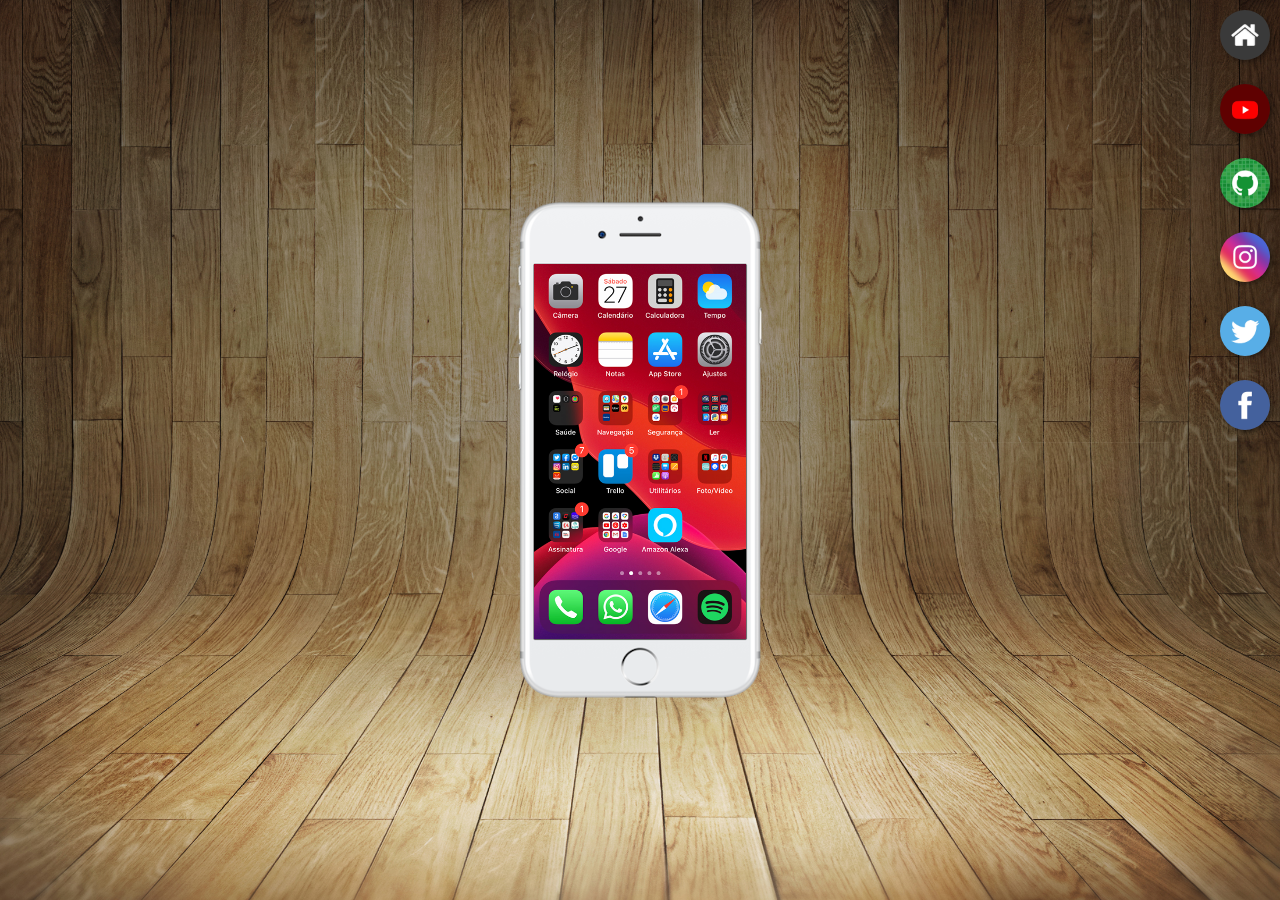
<file: index.html>
<!DOCTYPE html>
<html lang="pt-br">
<head>
    <meta charset="UTF-8">
    <meta http-equiv="X-UA-Compatible" content="IE=edge">
    <meta name="viewport" content="width=device-width, initial-scale=1.0">
    <link rel="shortcut icon" href="favicon.ico" type="image/x-icon">
    <link rel="stylesheet" href="estilos/style.css">
    <title>Projeto Redes Sociais</title>
</head>
<body>
    <section id="telefone">
        <iframe src="home.html" name="tela" id="tela" frameborder="0">
            Seu navegador não é compatível com isso.
        </iframe>
    </section>
    <section id="redes-sociais">
        <a href="home.html" target="tela"><img src="imagens/logo-home.jpg" alt=""></a> 
        <a href="youtube.html" target="tela"><img src="imagens/logo-youtube.jpg" alt=""></a>
        <a href="#" target="tela"><img src="imagens/logo-github.jpg" alt=""></a>
        <a href="#" target="tela"><img src="imagens/logo-instagram.jpg" alt=""></a>
        <a href="#" target="tela"><img src="imagens/logo-twitter.jpg" alt=""></a>
        <a href="#" target="tela"><img src="imagens/logo-facebook.jpg" alt=""></a>
    </section>
</body>
</html>
</file>
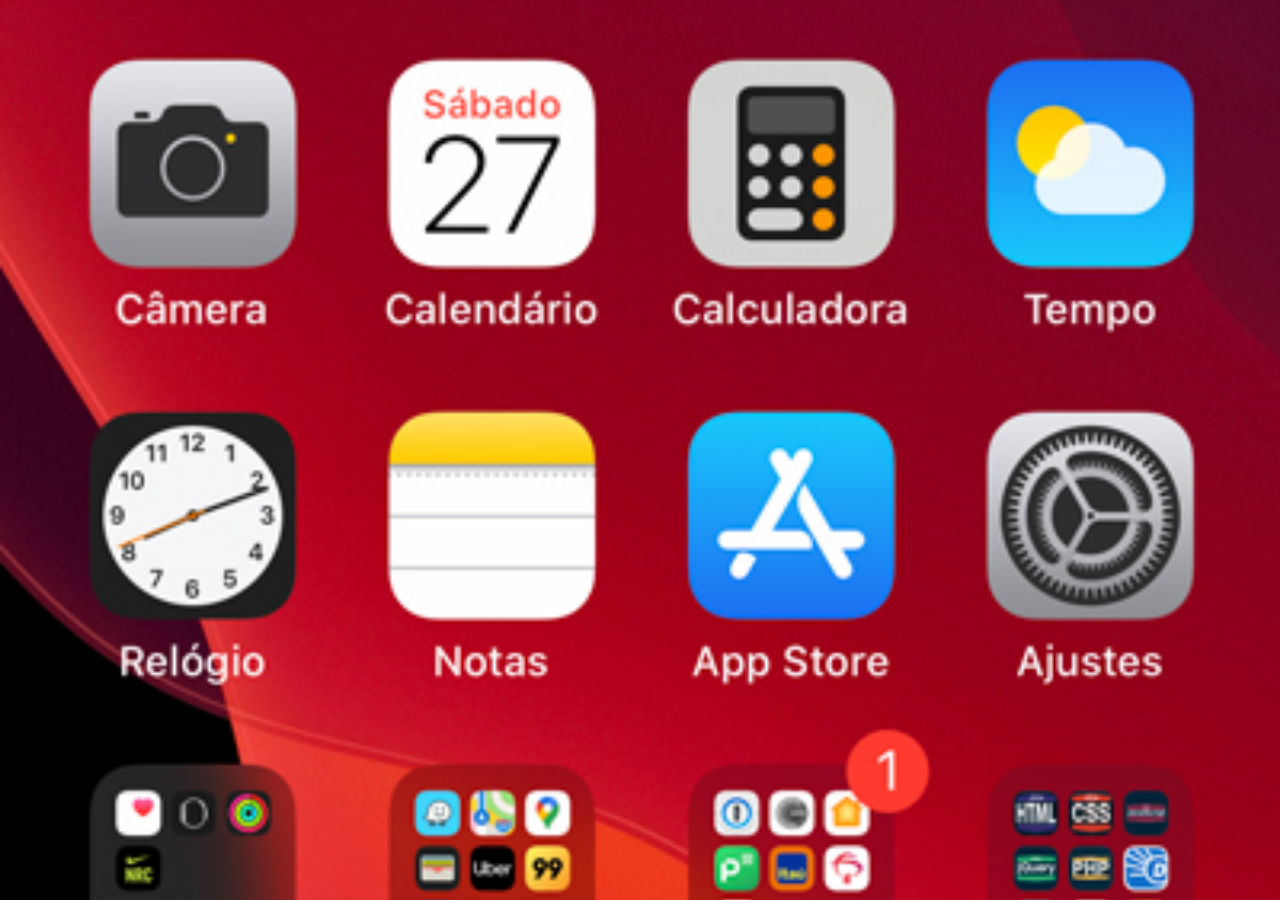
<file: home.html>
<!DOCTYPE html>
<html lang="pt-br">
<head>
    <meta charset="UTF-8">
    <meta http-equiv="X-UA-Compatible" content="IE=edge">
    <meta name="viewport" content="width=device-width, initial-scale=1.0">
    <title>Home</title>
    <style>
        *{
            margin: 0px;
            padding: 0px;
        }

        body {
            height: 100vh;
            width: 100vw;
            background: black url('imagens/tela-home.jpg') no-repeat top center;
            background-size: cover;
        }

    </style>
</head>
<body>
    
</body>
</html>
</file>
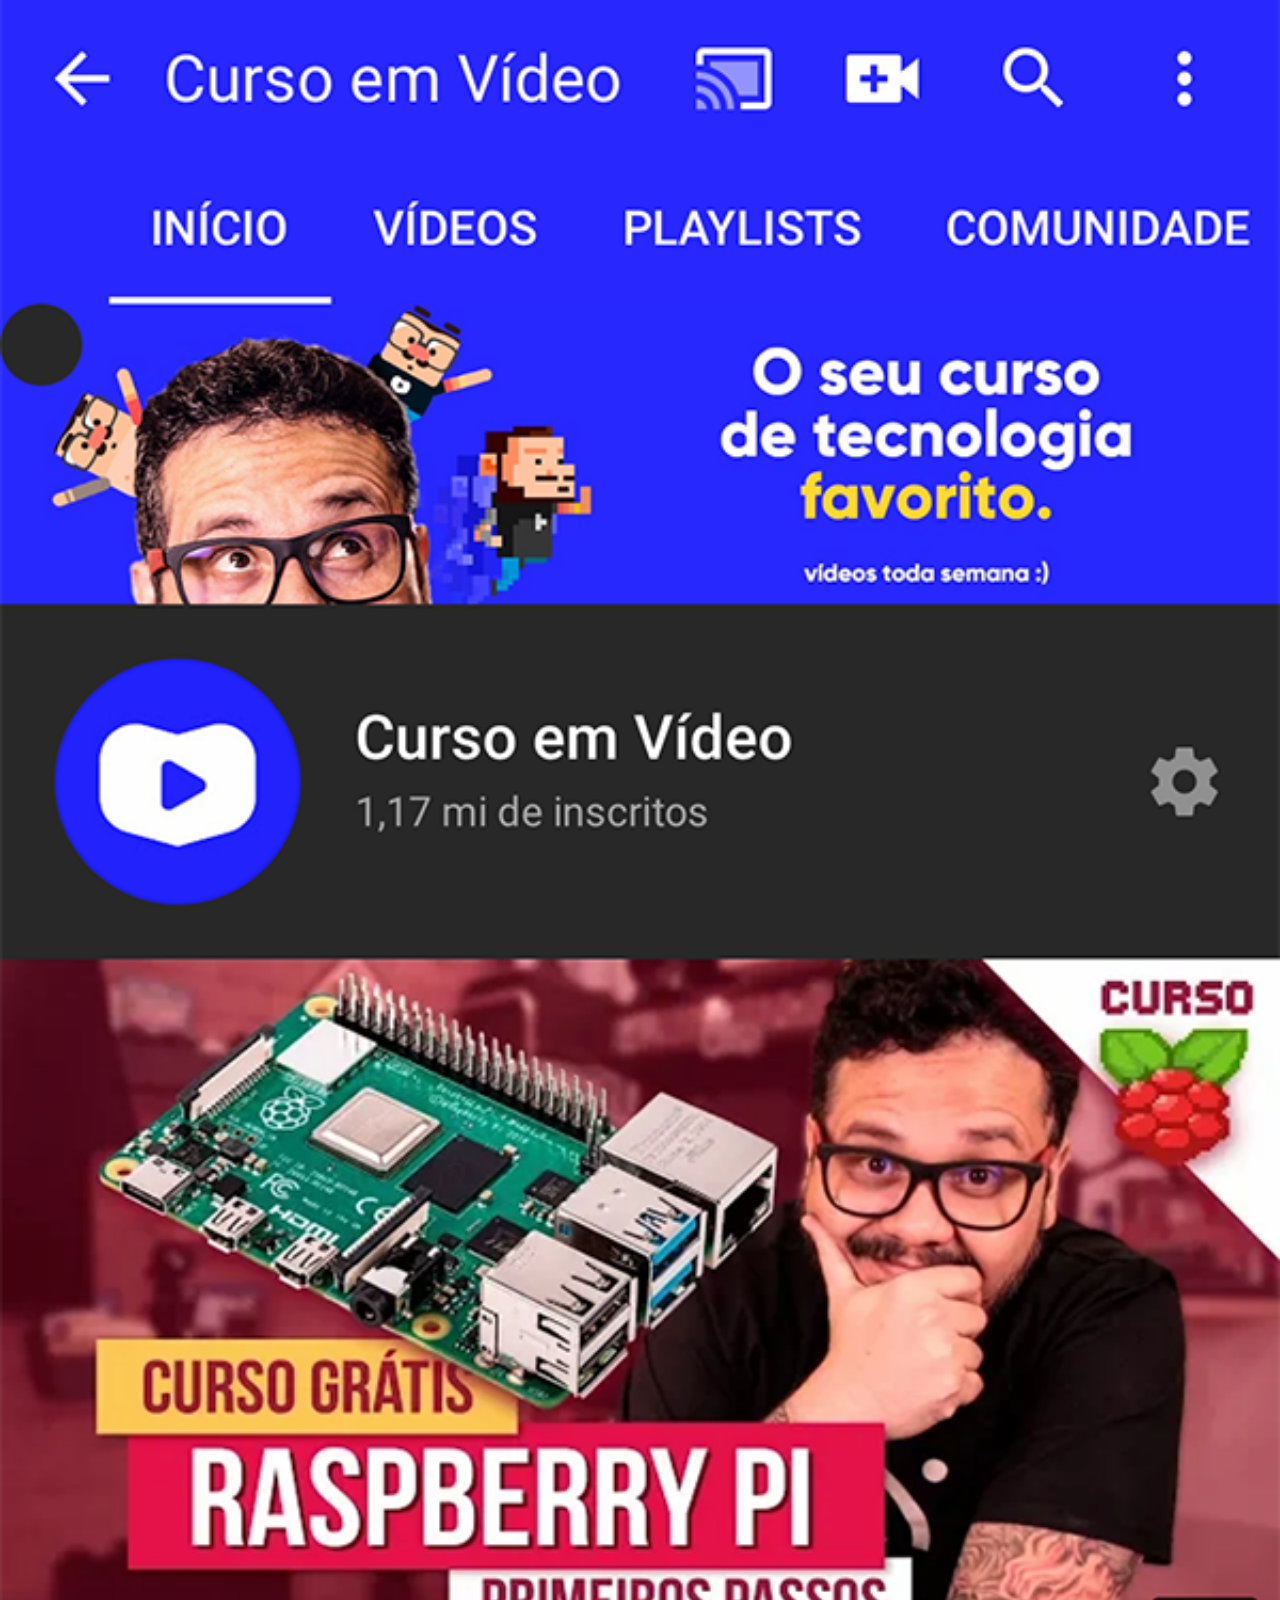
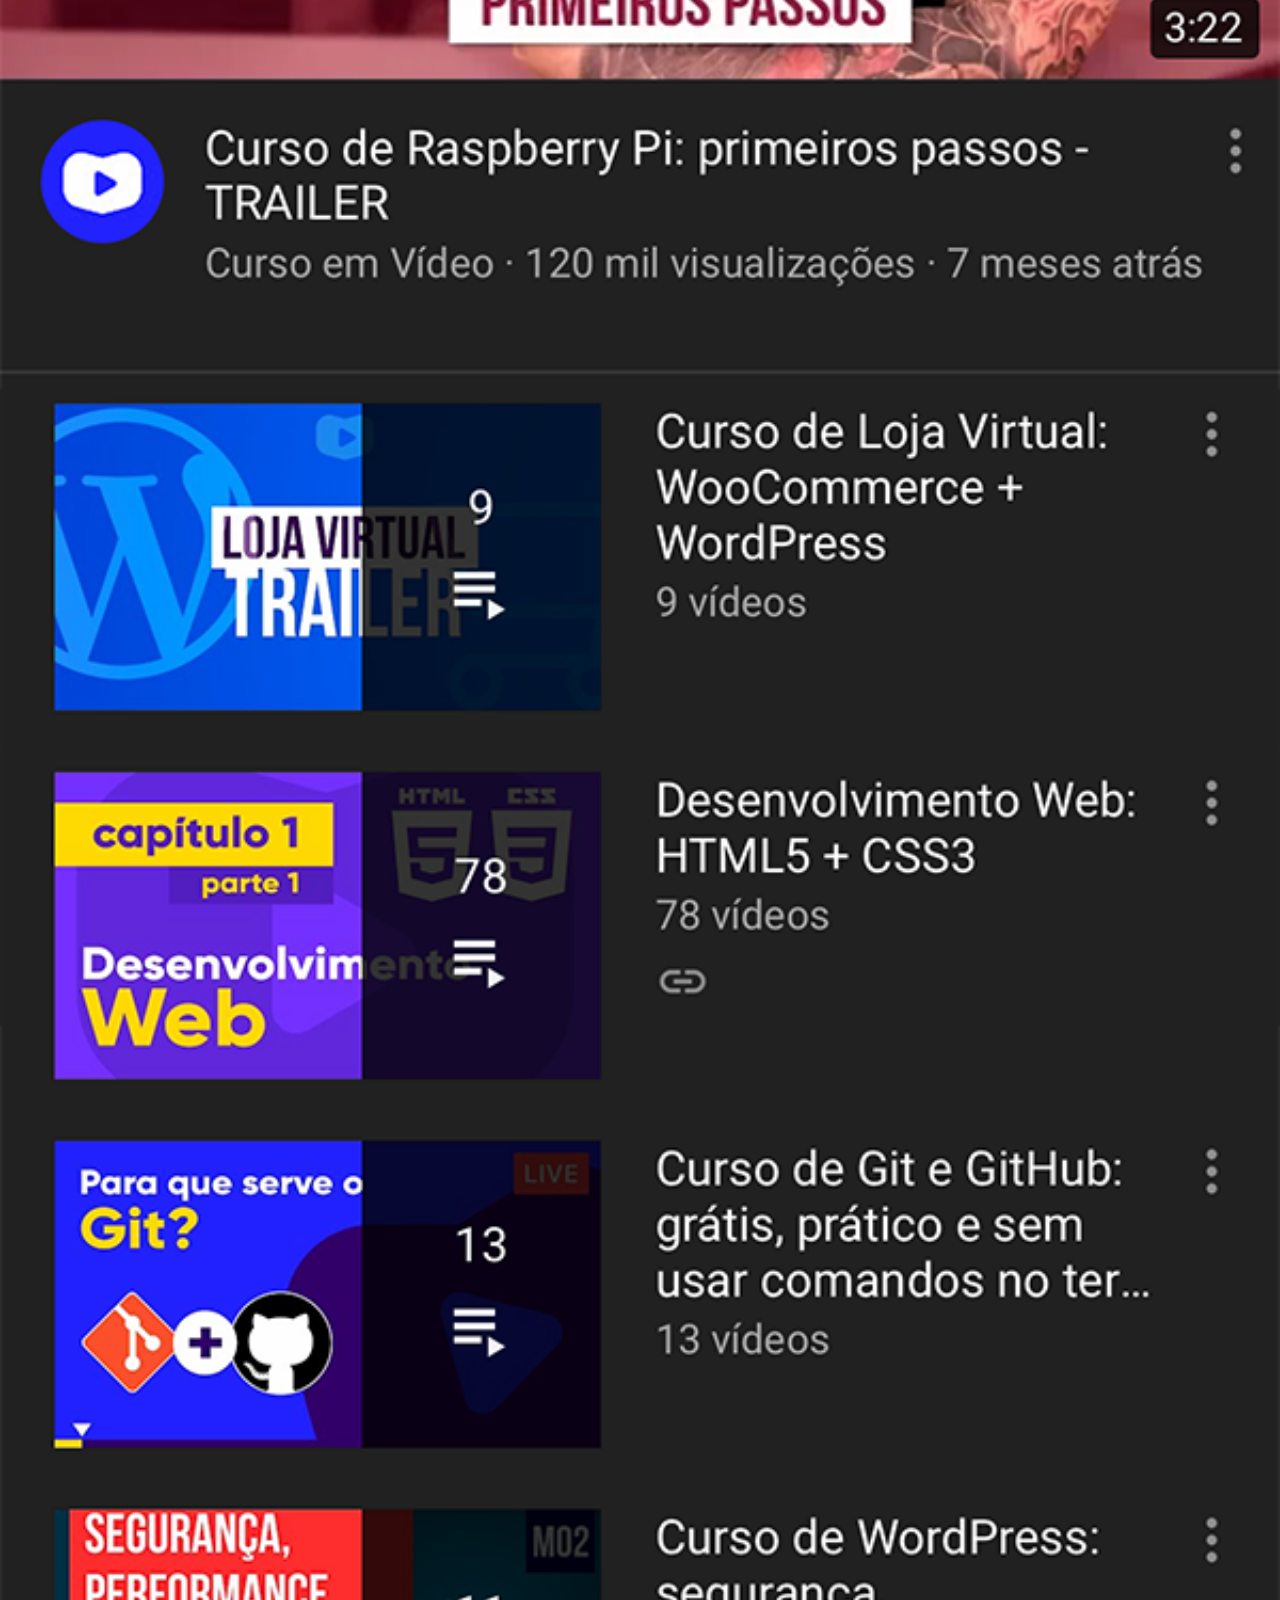
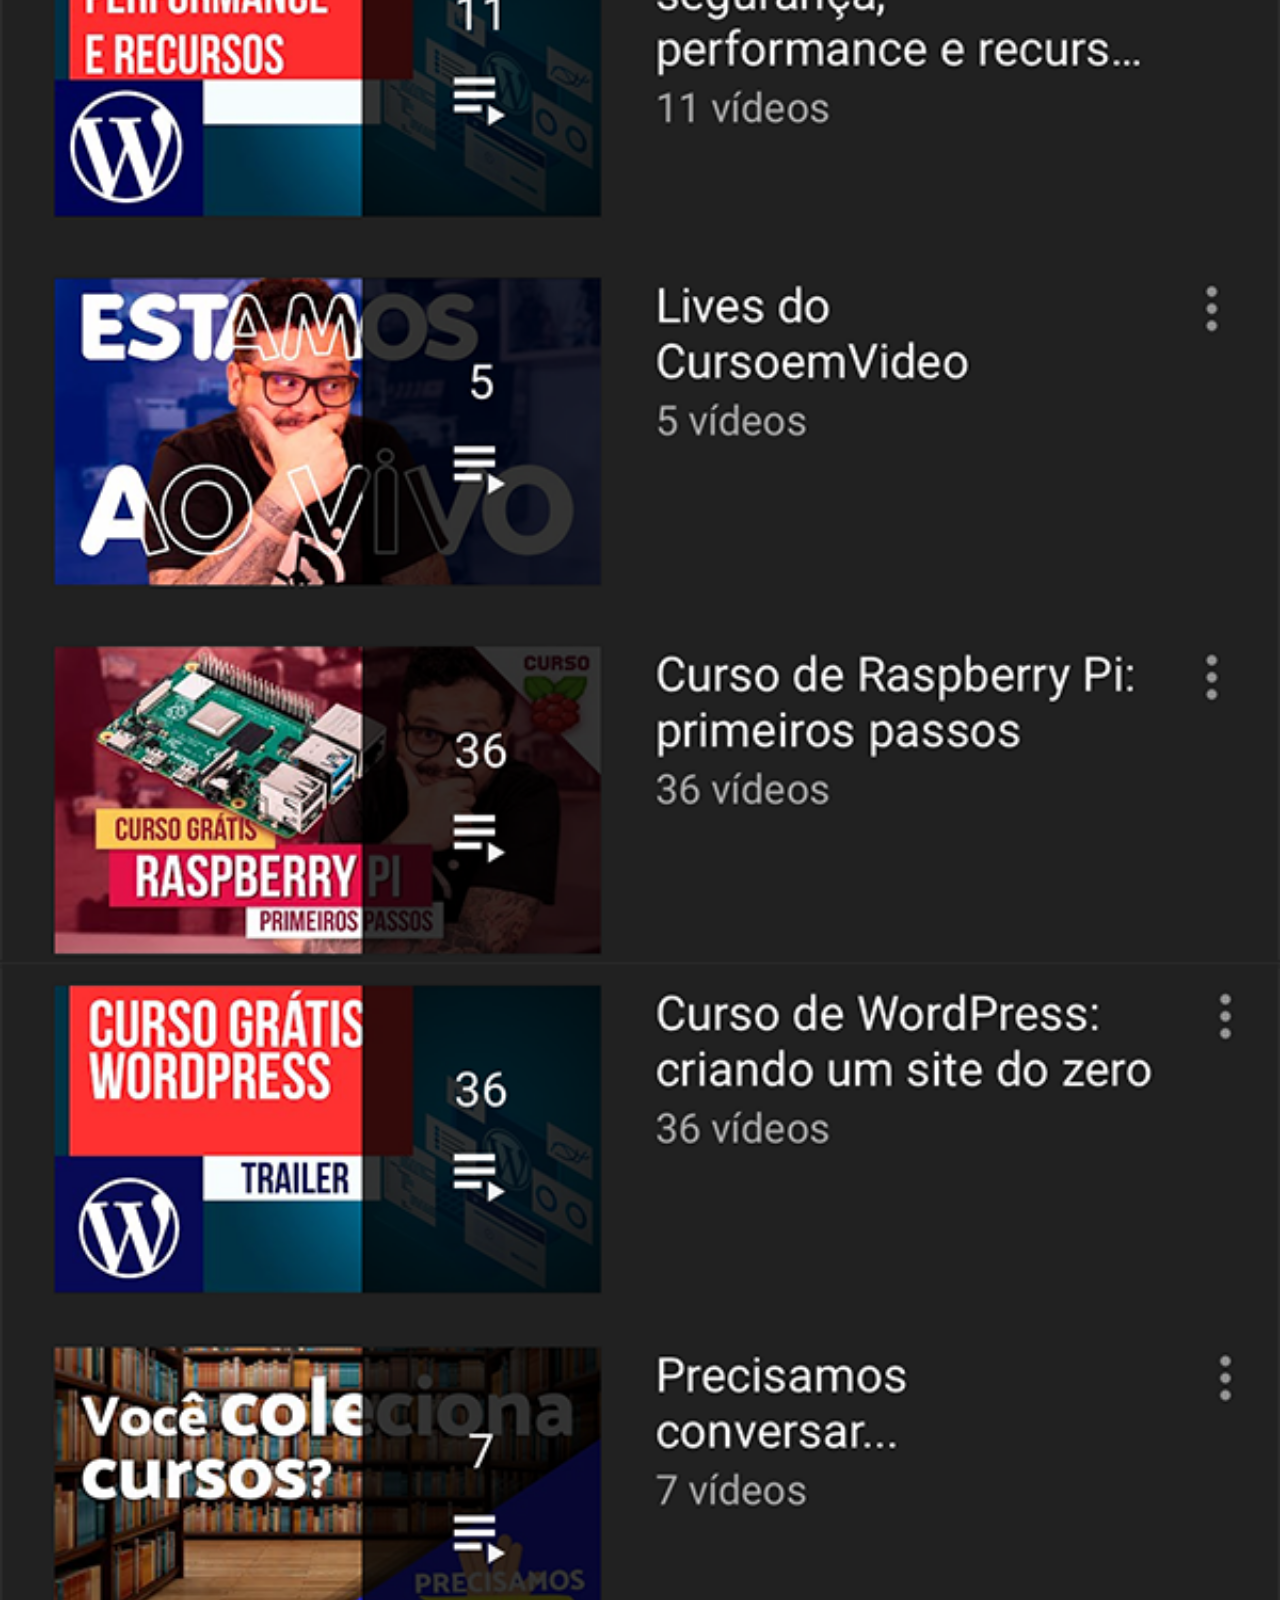
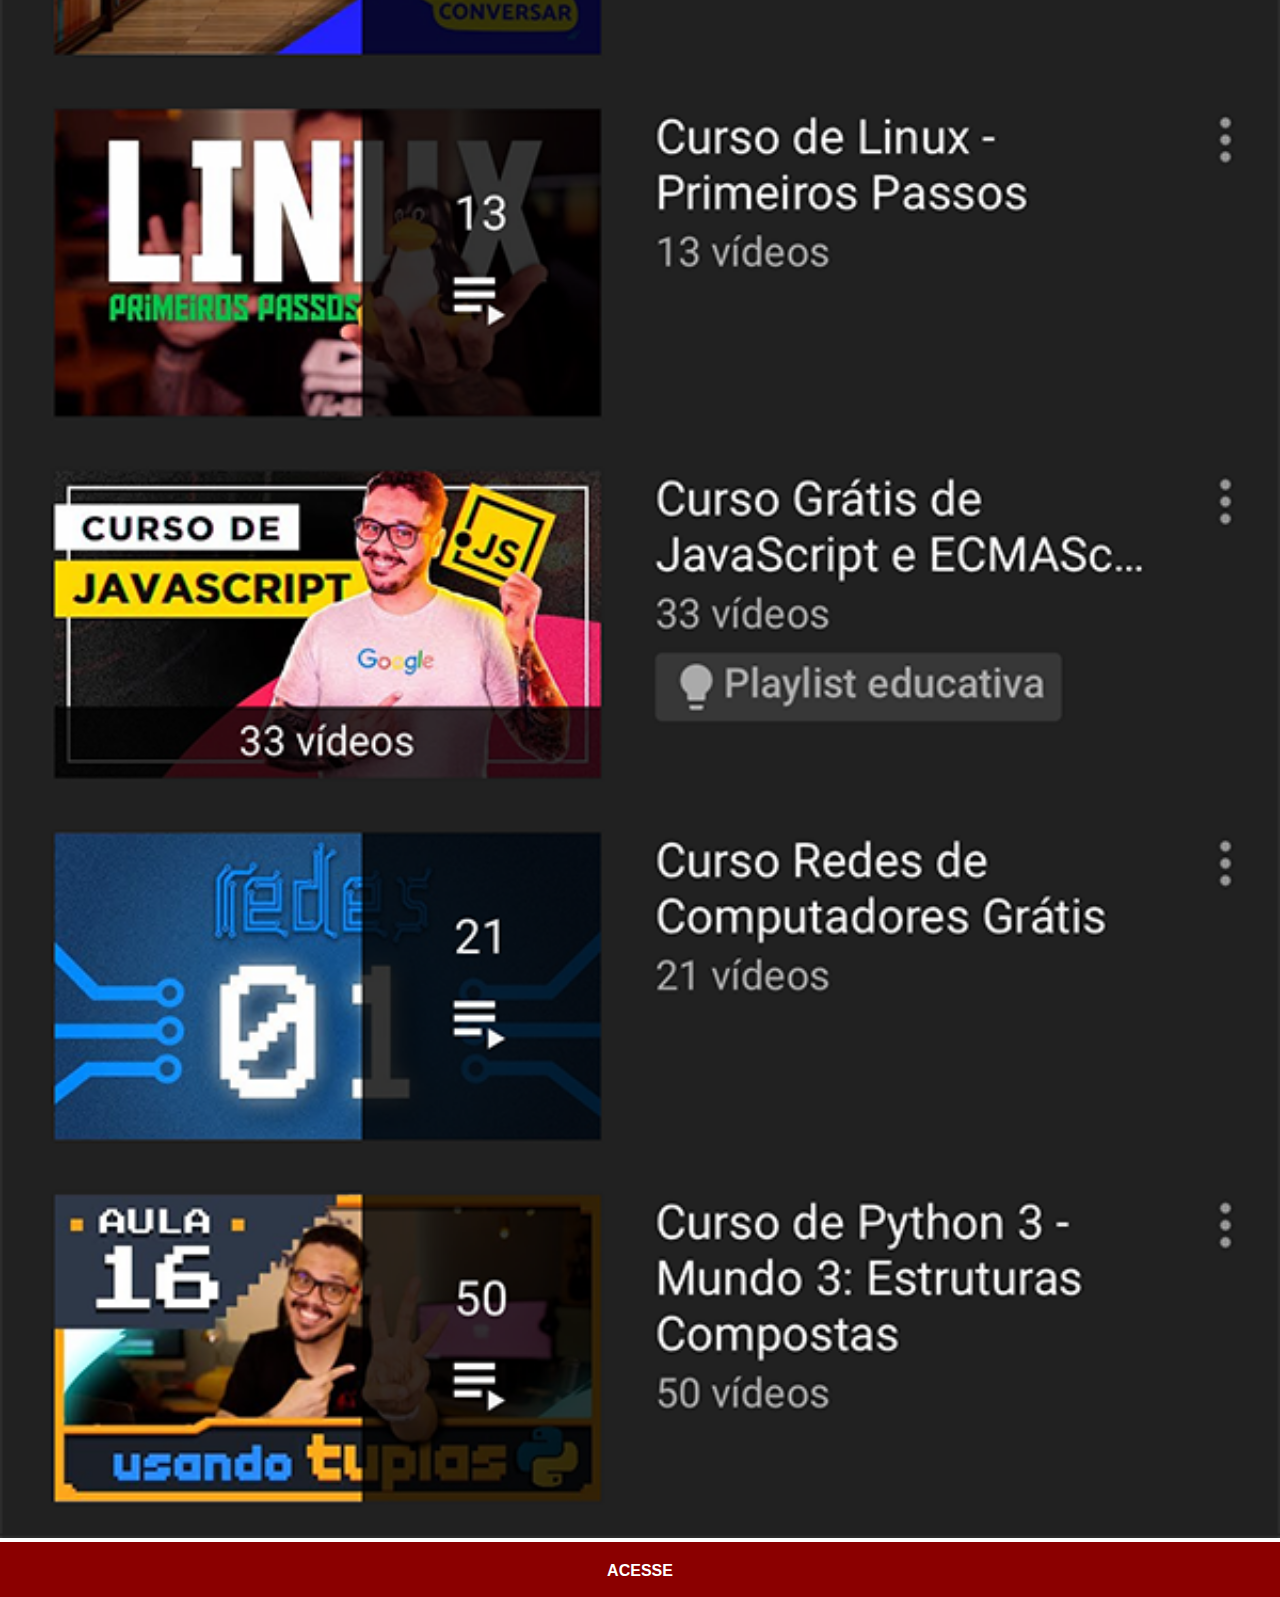
<file: youtube.html>
<!DOCTYPE html>
<html lang="pt-br">
<head>
    <meta charset="UTF-8">
    <meta http-equiv="X-UA-Compatible" content="IE=edge">
    <meta name="viewport" content="width=device-width, initial-scale=1.0">
    <title>YouTube</title>
    <link rel="stylesheet" href="estilos/social.css">
</head>
<body>
    <img src="imagens/tela-youtube.png" alt="YouTube">
    <a href="https://www.youtube.com/c/CursoemV%C3%ADdeo/playlists" target="_blank">ACESSE</a>
</body>
</html>
</file>
<file: estilos/style.css>
@charset "UTF-8";

* {
    margin: 0px;
    padding: 0px;
}

html, body {
    height: 100vh;
    width: 100vw;

}

body {
    background: url(../imagens/fundo-madeira.jpg) no-repeat top center;
    background-size: cover;
    background-attachment: fixed;
}

main {
    height: 100vh;
    position: relative;
    
}

section#telefone {
    position: absolute;
    top: 50%;
    left: 50%;
    transform: translate(-50%, -50%);

    height: 500px;
    width: 248px;
    background: url(../imagens/frame-iphone.png) no-repeat;
}

iframe#tela {
    position: relative;
    top: 64px;
    left: 18px;
    width: 212px;
    height: 375px;
}

section#redes-sociais {
    display: flex;
    flex-direction: column;
    align-items: flex-end;
    
}

section#redes-sociais img {
    width: 50px;
    margin: 10px;
    border-radius: 50%;
    box-shadow: 2px 2px 5px rgba(0, 0, 0, 0.400);
    box-sizing: border-box;
    
}
section#redes-sociais img:hover {
    border: 2px solid rgba(255, 255, 255, 0.61);
    transform: translate(-3px, -3px);
    box-shadow: 5px 5px 10px solid black;
    transition: transform 0.2s;
}
</file>
<file: estilos/social.css>
* {
    margin: 0px;
    padding: 0px;
    font-family: Arial, Helvetica, sans-serif;
}

::-webkit-scrollbar {
    width: 0;
    height: 0;
}

img {
    width: 100vw;
}
a {
    display: block;
    background-color: darkred;
    color: white;
    padding: 20px;
    text-align: center;
    font-weight: bolder;
    text-decoration: none;
    height: 15px;
}
a:hover {
    background-color: red;
}
</file>
